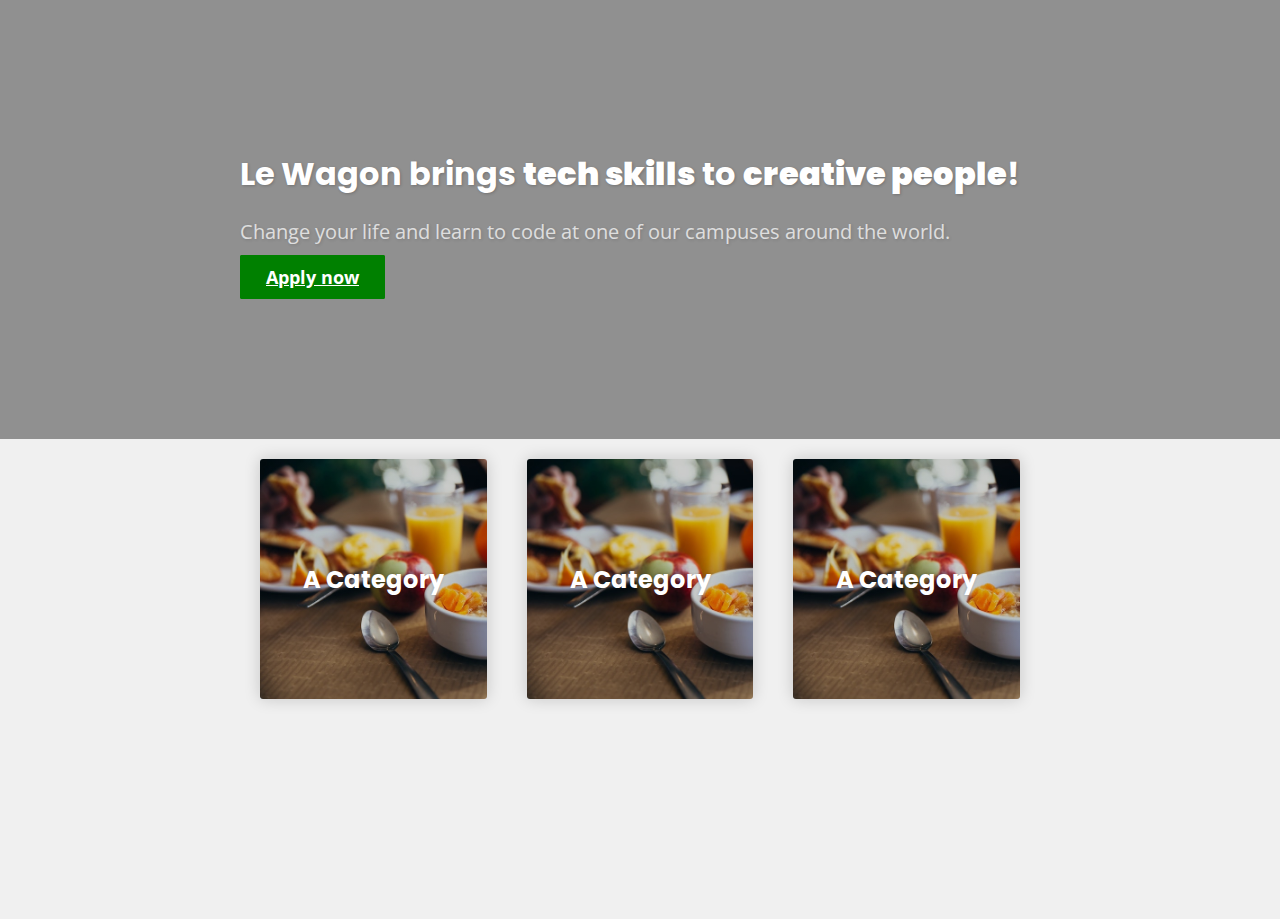
<file: index.html>
<html>
  <head>
    <meta charset="utf-8">
    <title>Combine your components</title>

    <link rel="stylesheet" href="css/style.css">
  </head>

  <body>

    <!-- TODO: Use your components to create a simple landing page -->
    <div class="banner" style="background-image: linear-gradient(rgba(0,0,0,0.4),rgba(0,0,0,0.4)), url(https://raw.githubusercontent.com/lewagon/fullstack-images/master/uikit/background.png);">
		  <div class="container">
		    <h1>Le Wagon brings <strong>tech skills</strong> to <strong>creative people</strong>!</h1>
		    <p>Change your life and learn to code at one of our campuses around the world.</p>
		    <a class="btn-green" href="#">Apply now</a>
		  </div>
		</div>

		<div class="container">
			<div class="row">
				<div class="card-category">
          <h2>A Category</h2>
        </div>
        <div class="card-category">
          <h2>A Category</h2>
        </div>
        <div class="card-category">
          <h2>A Category</h2>
        </div>
			</div>
		</div>

  </body>

</html>
</file>
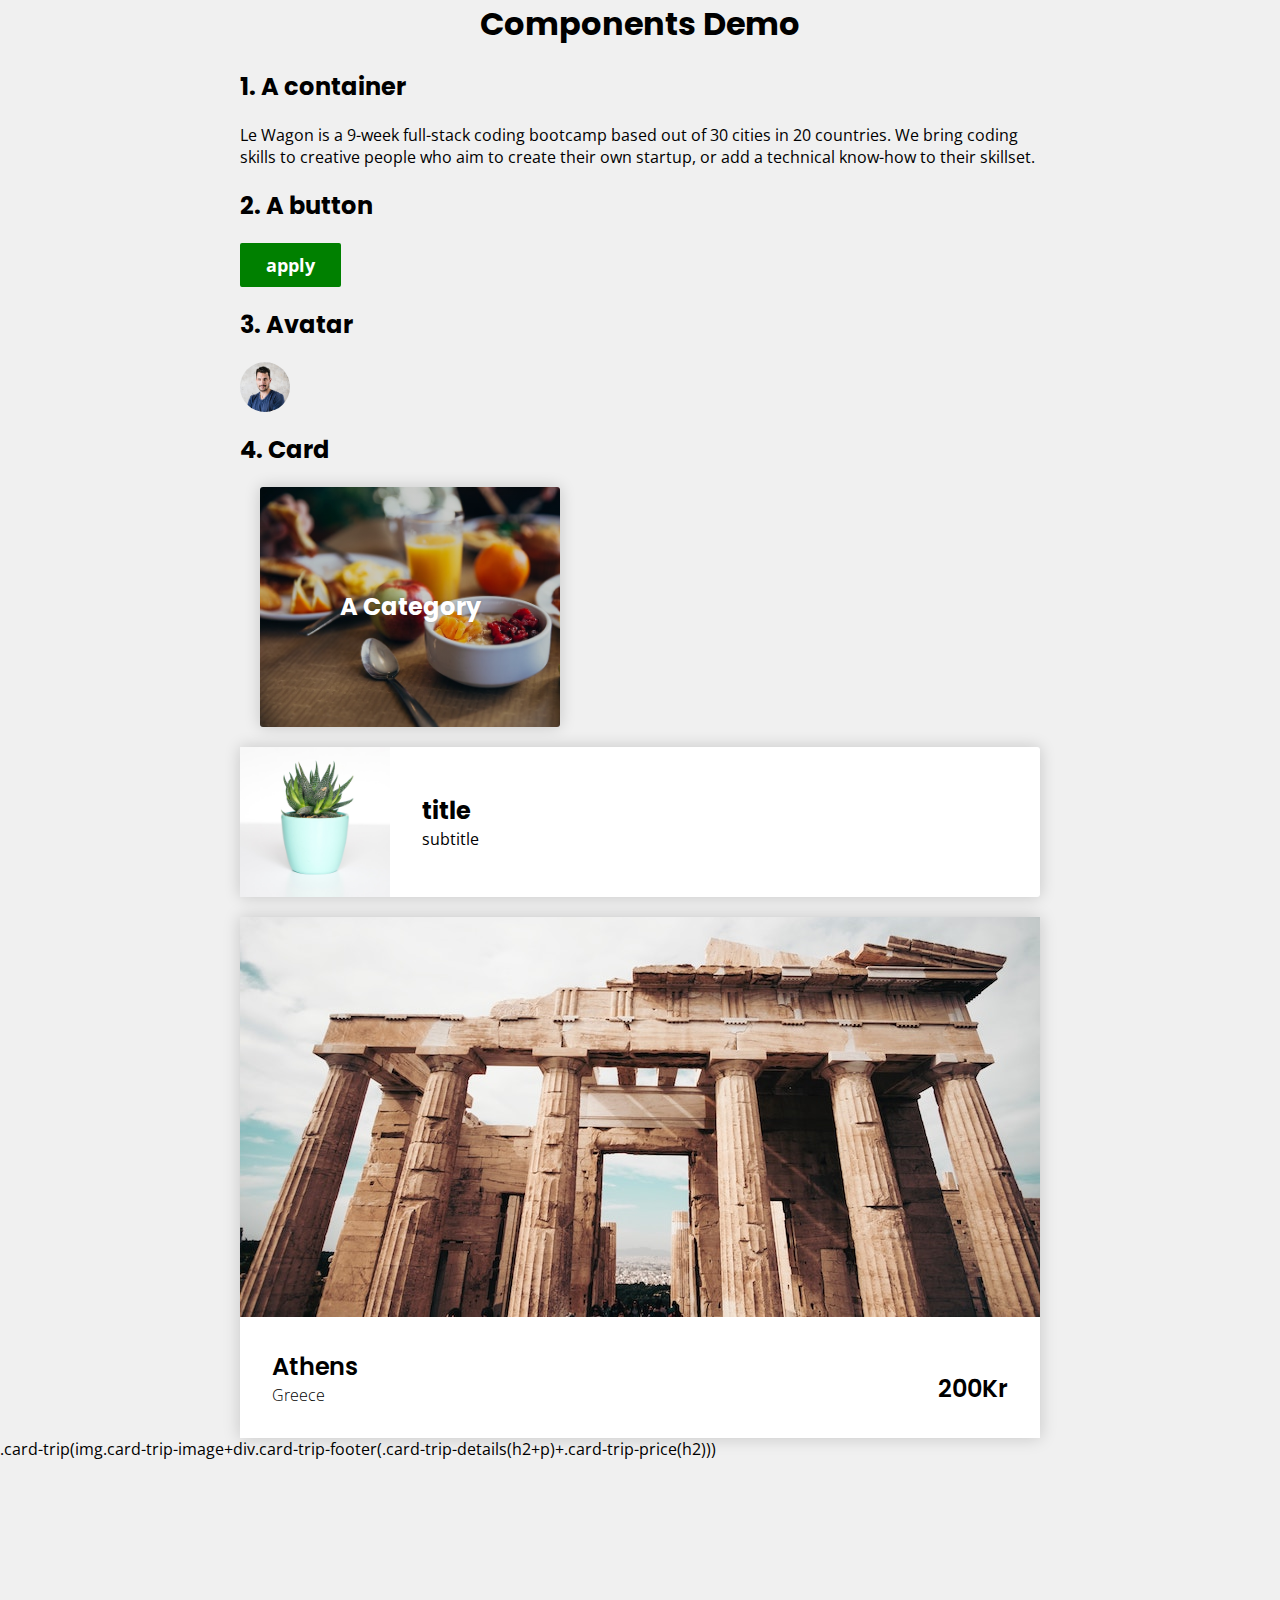
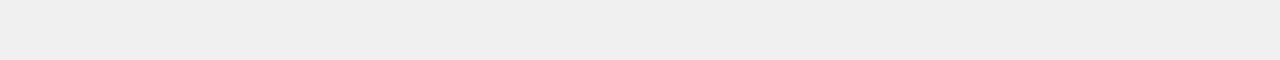
<file: components.html>
<html>
  <head>
    <meta charset="utf-8">
    <title>Components demo</title>

    <link rel="stylesheet" href="css/style.css">
  </head>

  <body>
      <h1 class="text-center">Components Demo</h1>

      <!-- TODO: live-code your components -->
      <div class="container">
        <h2>1. A container</h2>
        <p>Le Wagon is a 9-week full-stack coding bootcamp based out of 30 cities in 20 countries. We bring coding skills to creative people who aim to create their own startup, or add a technical know-how to their skillset.</p>
        
        <h2>2. A button</h2>
        <button class="btn-green">apply</button>

        <h2>3. Avatar</h2>
        <img src="images/kevin.jpg" alt="kevin" class="avatar">

        <h2>4. Card</h2>
        <div class="card-category">
          <h2>A Category</h2>
        </div>

        <div class="card-product">
          <img src="/images/plant.jpg" alt="" class="card-product-image">
          <div class="card-product-details">
            <h2>title</h2>
            <p>subtitle</p>
          </div>
        </div>


        <div class="card-trip">
          <img src="/images/athens.jpg" alt="" class="card-trip-image">
          <div class="card-trip-footer">
            <div class="card-trip-details">
              <h2>Athens</h2>
              <p>Greece</p>
            </div>
            <div class="card-trip-price">
              <h2>200Kr</h2>
            </div>
          </div>
        </div>
      </div>
  </body>
</html>

.card-trip(img.card-trip-image+div.card-trip-footer(.card-trip-details(h2+p)+.card-trip-price(h2)))
</file>
<file: css/style.css>
/* --- Google Fonts --- */
@import url("http://fonts.googleapis.com/css?family=Open+Sans:400,300,700|Poppins:400,700");

/* --- Components design --- */
@import url("components/container.css");
@import url("components/button.css");
@import url("components/avatar.css");
@import url("components/cards.css");
@import url("components/banner.css");
/* TODO: import new components */

/* --- Fonts & colors --- */
body {
  font-family: "Open Sans", "Helvetica", "sans-serif";
  padding-bottom: 200px;
  margin: 0;
  background-color: rgb(240,240,240);
}
h1, h2, h3 {
  font-family: "Poppins", "sans-serif";
}

.text-center {
  text-align: center;
}
</file>
